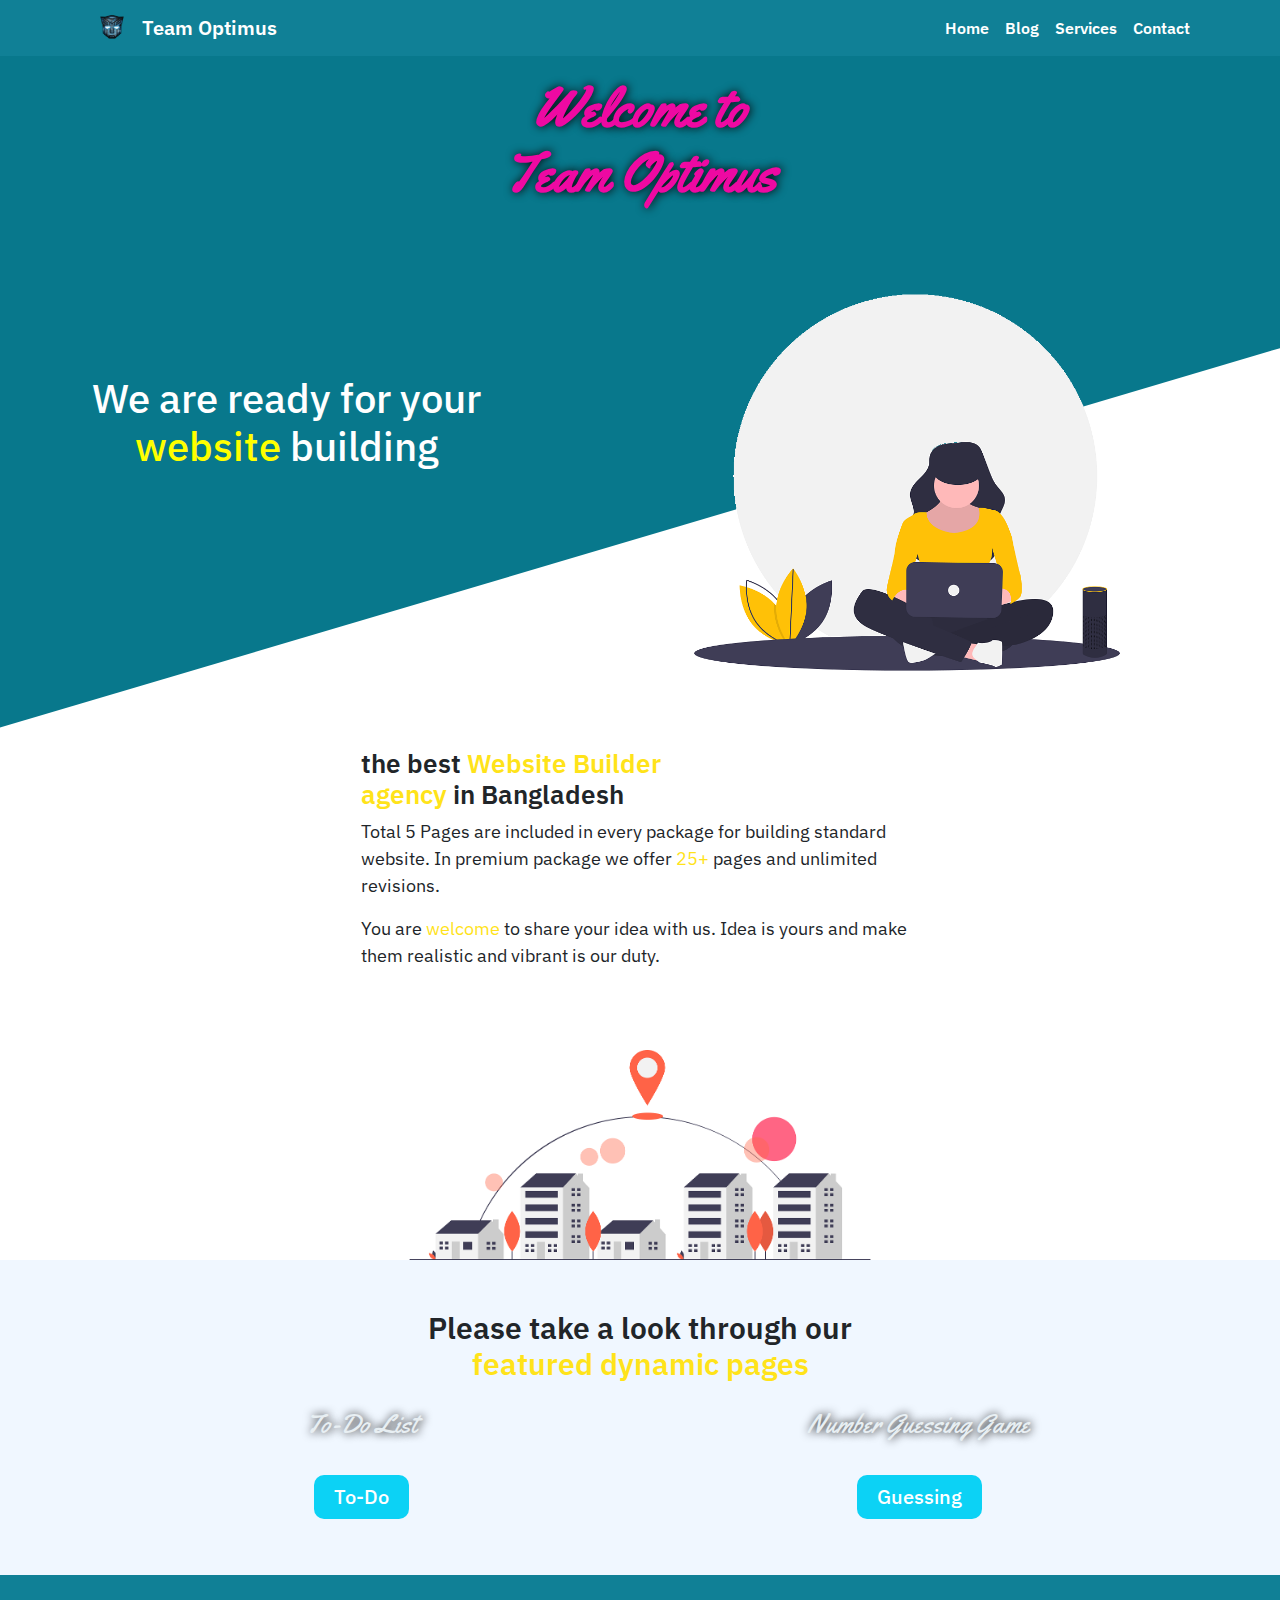
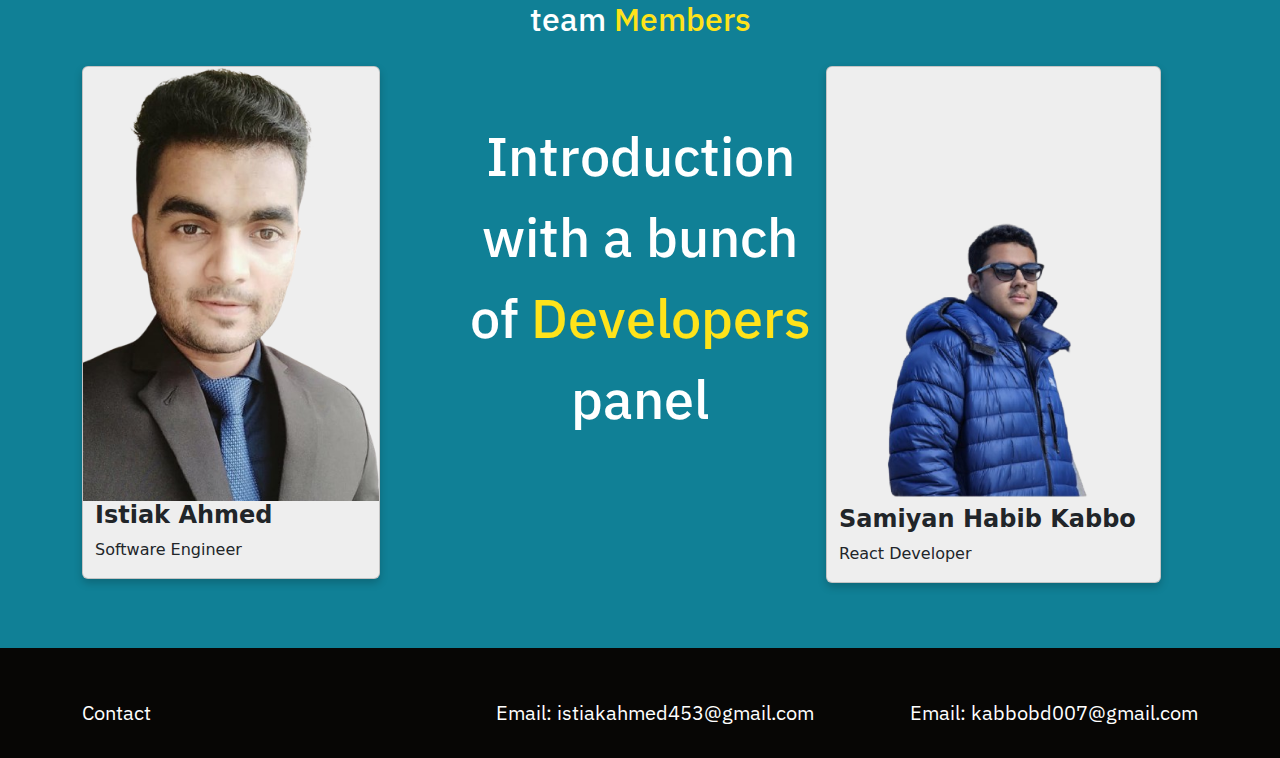
<file: index.html>
<!DOCTYPE html>
<html lang="en">
<head>
    <meta charset="UTF-8">
    <meta name="viewport" content="width=device-width, initial-scale=1.0">
    <title>Group Project One</title>
    <!------------- icon link  ---------->
    <link rel="icon" href="images/web.png">
    <!-- ----------- font awesome link ------- -->
    <link rel="stylesheet" href="css/all.min.css">
    <!-- ----------- bootstrap link ------- -->
    <link href="https://cdn.jsdelivr.net/npm/bootstrap@5.3.3/dist/css/bootstrap.min.css" rel="stylesheet" integrity="sha384-QWTKZyjpPEjISv5WaRU9OFeRpok6YctnYmDr5pNlyT2bRjXh0JMhjY6hW+ALEwIH" crossorigin="anonymous">
    <!-- ----------- css link --------- -->
     <link rel="stylesheet" href="css/style.css">
     <link rel="stylesheet" href="css/responsive.css">
</head>
<body>
    <!-- MENU BAR -->
    <nav class="navbar navbar-expand-lg menu">
        <div class="container">
          <button class="navbar-toggler" type="button" data-bs-toggle="collapse" data-bs-target="#navbarTogglerDemo01" aria-controls="navbarTogglerDemo01" aria-expanded="false" aria-label="Toggle navigation">
            <span class="navbar-toggler-icon"></span>
          </button>
          <div class="collapse navbar-collapse menu_point" id="navbarTogglerDemo01">
            <a href="index.html"><img class="logo_img" src="images/otimus_logo.png" alt="logo"></a>
            <a class="navbar-brand logo_name" href="index.html">Team Optimus</a>
            <ul class="navbar-nav ms-auto mb-2 mb-lg-0">
              <li class="nav-item">
                <a class="nav-link" aria-current="page" href="#intro">Home</a>
              </li>
              <li class="nav-item">
                <a class="nav-link" href="#partTwo">Blog</a>
              </li>
              <li class="nav-item">
                <a class="nav-link" href="#service">Services</a>
              </li>
              <li class="nav-item">
                <a class="nav-link" href="#footer">Contact</a>
                
              </li>
            </ul>
            
          </div>
        </div>
      </nav>

      <section id="intro">
        <div class="container">
            <div class="row">
                <div class="welcome col-lg-12">
                    <h1>Welcome to <br> Team Optimus</h1>
                </div>
                <div class="partOne_text col-lg-6">
                    <h2>We are ready for your <span>website</span> building</h2>
                </div>
                
                
            </div>

        </div>

      </section>
      <section id="#partOne">
        <div class="container">
            <div class="col-lg-6">

            </div>
            <div class="partOne_image col-lg-6">
                <img src="images/working-girl.png" alt="image">
            </div>   
            
        </div>

      </section>
      <section id="partTwo">
        <div class="container">
          <div class="col-lg-12">
            <div class="col-lg-3"></div>
            <div class="partTwo_text col-lg-6">
                <h2>the best <span>Website Builder <br> agency</span> in Bangladesh</h2>
                <p>Total 5 Pages are included in every package for building standard website.
                    In premium package we offer <span>25+</span>  pages and unlimited revisions.
                </p>
                <p>You are <span>welcome</span> to share your idea with us. Idea is yours and make them realistic and vibrant is our duty. </p>
                <img src="images/office.png" alt="image">

            </div>
            <div class="col-lg-3">
            </div>
          </div>
            
        </div>

      </section>
      <section id="service">
        <div class="container">
          <div class="service_text col-lg-12">
            <h2>Please take a look through our <br><span>featured dynamic pages</span></h2>
          </div>
          <div class="service_card col-lg-12">
            <div class="service_row1 col-lg-6">
              <div class="mtn">
                <span class="d-bl"> To-Do List</span>
                <a class="btn" href="todo.html"><button class="rise-shake" id="btnal">To-Do </button>
                </a>
              </div>

            </div>
            <div class="service_row2 col-lg-6">
              <div class="mtn">
                <span class="d-bl"> Number Guessing Game</span>
                <a class="btn" href="home.html"><button class="rise-shake" id="btnal">Guessing </button>
                </a>
                
              </div>

            </div>
          </div>
            

          </div>
        


      </section>
      <section id="team">
        <div class="container">
          <div class="team_title col-lg-12">
            <h2>team <span>Members</span></h2>
          </div>
          <div class="team_card col-lg-12">
            <div class="cardOne col-lg-4">
              <div class="card">
                <img src="images/istiak.png" alt="image" style="width:100%">
                <div class="container">
                  <h4><b>Istiak Ahmed</b></h4> 
                  <p>Software Engineer</p> 
                </div>
              </div>

            </div>

            <div class="cardThree col-lg-4">
              <p>Introduction <br> with a bunch of <span>Developers</span> <br> panel</p>

            </div>
            <div class="cardTwo col-lg-4">
              <div class="card kabbo">
                <img src="images/kabbo.png" alt="image" style="width:100%">
                <div class="container">
                  <h4><b> Samiyan Habib Kabbo</b></h4> 
                  <p>React Developer</p> 
                </div>
              </div>

            </div>
          </div>
        </div>
        

      </section>
      <section id="footer">
        <div class="container">
          <div class="foot col-lg-12">
            <div class="col-lg-4">Contact</div>
            <div class="col-lg-4">
              Email: istiakahmed453@gmail.com
              
            </div>
            Email: kabbobd007@gmail.com

          </div>

        </div>
      </section>


    
    <!----------- bootstrap js link ------------->
    <script src="https://cdn.jsdelivr.net/npm/bootstrap@5.3.3/dist/js/bootstrap.bundle.min.js" integrity="sha384-YvpcrYf0tY3lHB60NNkmXc5s9fDVZLESaAA55NDzOxhy9GkcIdslK1eN7N6jIeHz" crossorigin="anonymous"></script>
</body>
</html>
</file>
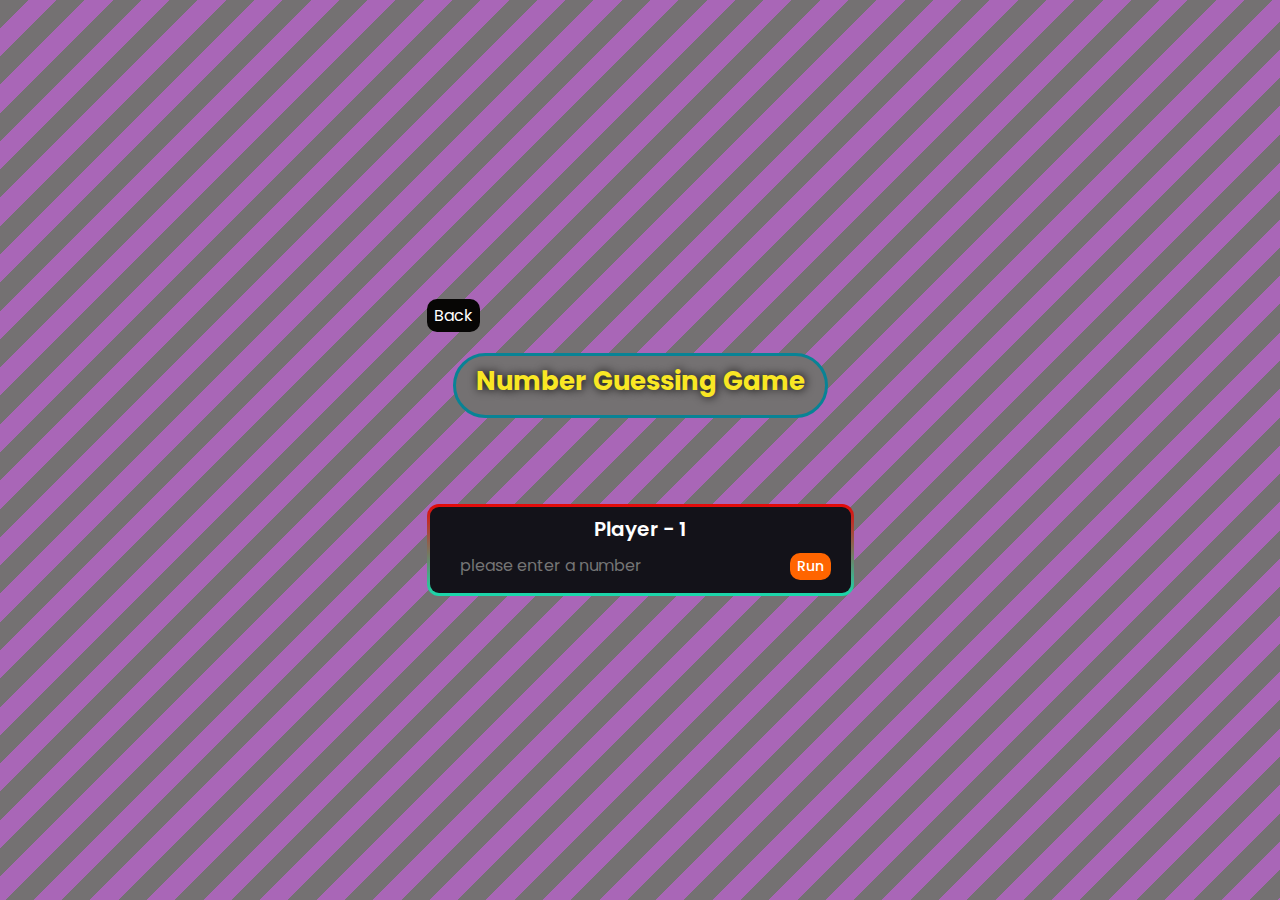
<file: home.html>
<!DOCTYPE html>
<html lang="en">
<head>
    <meta charset="UTF-8">
    <meta name="viewport" content="width=device-width, initial-scale=1.0">
    <title>NumberGuessing </title>
    <!------------- icon link  ---------->
    <link rel="icon" href="images/web.png">
    <!-- ----------- font awesome link ------- -->
    <link rel="stylesheet" href="css/all.min.css">
    <!-- ----------- bootstrap link ------- -->
    <link href="https://cdn.jsdelivr.net/npm/bootstrap@5.3.3/dist/css/bootstrap.min.css" rel="stylesheet" integrity="sha384-QWTKZyjpPEjISv5WaRU9OFeRpok6YctnYmDr5pNlyT2bRjXh0JMhjY6hW+ALEwIH" crossorigin="anonymous">
    <!-- ----------- css link --------- -->
     <link rel="stylesheet" href="css/styleTwo.css">
     <link rel="stylesheet" href="css/responsive.css">

</head>
<body>
   <div class="nmbr">
    
    <div class="container">
        <div class="backbtn"><a class="" href="index.html">Back</a></div>

        <div class="col-lg-12">
            <div class="numberGuessing">
                <div class="headText">
                    <h1>Number Guessing Game</h1>
                </div>
                <p class="error"></p>
                <div class="main playerOne">
                    <h2 class="playerName">Player - 1</h2>
                    <input type="number" class="mainInput playerOneInput" placeholder="please enter a number">
                    <button class="button playerOneButton">Run</button>
                </div>
                <div class="main playerTwo">
                    <div class="chanceCount"><p class="chanceText">Chance left: <span class="chanceBox"><span class="chanceNumber"></span>/5</span> </p>
                    </div>
                    <h2 class="playerName">Player - 2</h2>
                    <input type="number" class="mainInput playerTwoInput" placeholder="please enter a number">
                    <button class="button playerTwoButton">Guess</button>
                </div>
                <div class="main playerThree">
                    <div class="chanceCount"><p class="chanceText">Chance left: <span class="chanceBox"><span class="chanceNumberThree"></span>/5</span> </p>
                    </div>
                    <h2 class="playerName">Player - 3</h2>
                    <input type="number" class="mainInput playerThreeInput" placeholder="please enter a number">
                    <button class="button playerThreeButton">Guess</button>
                </div>
                <div class="winner">
                    <img src="images/winner.gif" alt="image">
                    <h2 class="result"></h2>
                </div>
            </div>
        
        </div>
    </div>
   </div>
    
    <!-- ======== bootstrap link ========== -->
    <script src="https://cdn.jsdelivr.net/npm/bootstrap@5.3.3/dist/js/bootstrap.bundle.min.js" integrity="sha384-YvpcrYf0tY3lHB60NNkmXc5s9fDVZLESaAA55NDzOxhy9GkcIdslK1eN7N6jIeHz" crossorigin="anonymous"></script>
    <!-- -------- js link --------- -->
    <script src="js/scriptOne.js"></script>
</body>
</html>
</file>
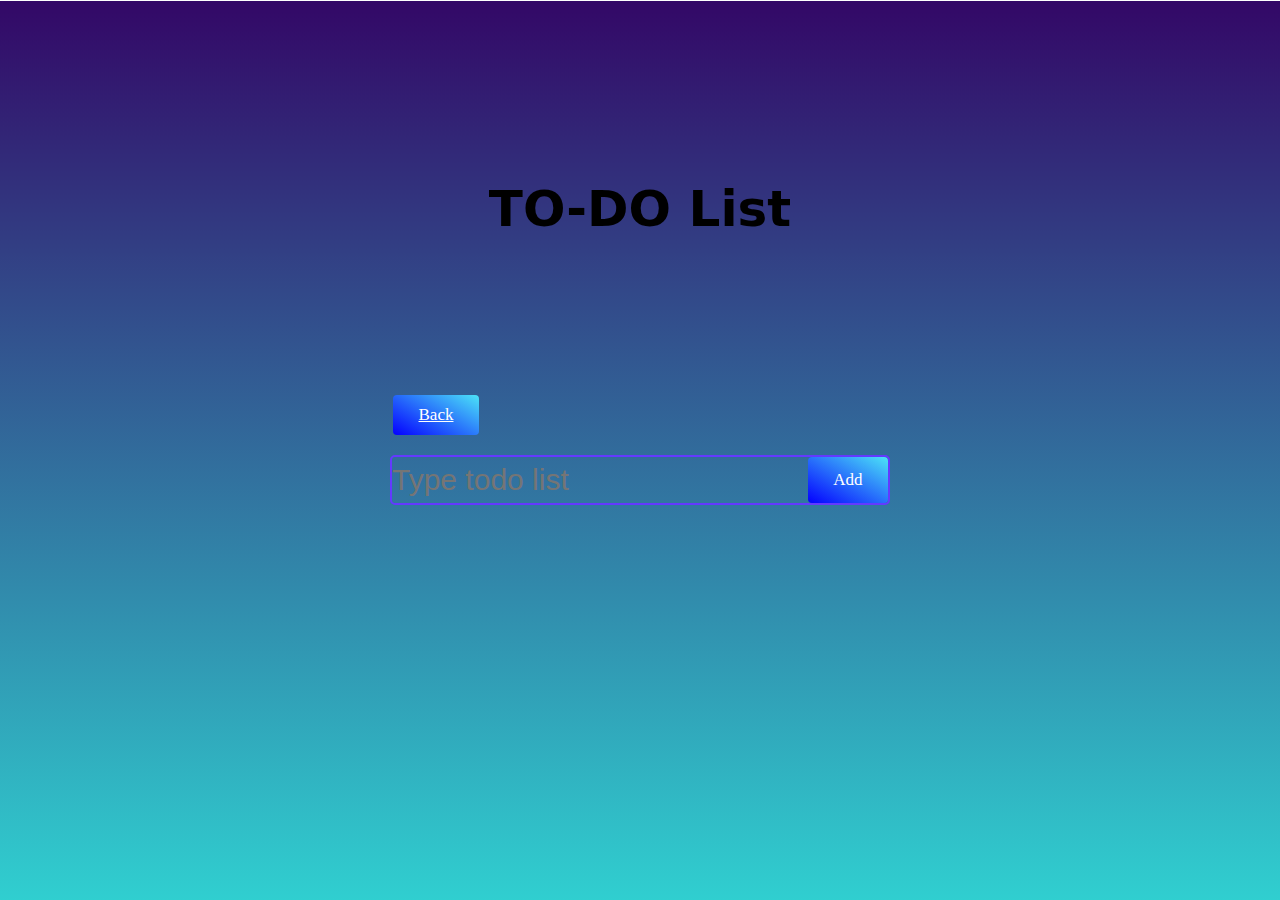
<file: todo.html>
<!DOCTYPE html>
<html lang="en">
<head>
    <meta charset="UTF-8">
    <meta name="viewport" content="width=device-width, initial-scale=1.0">
    <title>Todo list</title>
    <link rel="stylesheet" href="todo/css/todo.css">
    <link rel="stylesheet" href="todo/css/todoresponsive.css">
</head>
<body>
  <a href="index.html" class="back_button">Back</a>
    <h3>TO-DO List</h3>
    <div class="background">
        <div class="waveWrapper waveAnimation">
            <div class="waveWrapperInner bgTop">
              <div class="wave waveTop" style="background-image: url('http://front-end-noobs.com/jecko/img/wave-top.png')"></div>
            </div>
            <div class="waveWrapperInner bgMiddle">
              <div class="wave waveMiddle" style="background-image: url('http://front-end-noobs.com/jecko/img/wave-mid.png')"></div>
            </div>
            <div class="waveWrapperInner bgBottom">
              <div class="wave waveBottom" style="background-image: url('http://front-end-noobs.com/jecko/img/wave-bot.png')"></div>
            </div>
          </div>
    </div>
    <div class="todohead">
        <input onkeydown="EnterClick(event)" class="headinput" placeholder="Type todo list" type="text">
        <button onclick="clicky()"  onkeypress="Enter" class="headbutton">Add</button>
    </div>
    <div class="single_todo_list">
    </div>
    <script src="todo/js/script.js" ></script>
</body>
</html>
</file>
<file: css/style.css>
/* =========== google font ======== */
@import url('https://fonts.googleapis.com/css2?family=IBM+Plex+Sans:ital,wght@0,100;0,200;0,300;0,400;0,500;0,600;0,700;1,100;1,200;1,300;1,400;1,500;1,600;1,700&display=swap');
@import url('https://fonts.googleapis.com/css2?family=Yellowtail&display=swap');

/* =========== common css start ======== */
*{
    margin: 0;
    padding: 0;
    outline: 0;
    box-sizing: border-box;
}
ul, ol{
    list-style: none;
}
a{
    display: inline-block;
    text-decoration: none;
}
img{
    width: 100%;
    max-width: 100%;
    vertical-align: middle;
}
:root{
    --ibm:"IBM Plex Sans", sans-serif;
    --yellowtail: "Yellowtail", cursive; 
    
}
/* ============== common css part end */
.menu{
   background: #108096; 
}
.logo_img{
    width: 60px;
}
.logo_name{
    color: white;
    font-family: var(--ibm);
    font-weight: 600;
}
.menu_point ul li a{
    color: white;
    font-family: var(--ibm);
    font-weight: 600;

}
#intro{
    
    background: #08788c;
    padding-top: 10px;
    padding-bottom: 150px;
    clip-path: polygon(0% 0%, 100% 0%, 100% 43.5%, 0% 100%);
    
}
.welcome{
    text-align: center;
    margin-top: 10px;
    margin-bottom: 10px;
}
.welcome h1{
    font-size: 54px;
    font-family: var(--yellowtail);
    font-weight: 600;
    color: #ee09a2;
    text-shadow: #070605 1px 0 10px;
}
.partOne_text{
    padding-top: 50px;
    padding-bottom: 100px;
}
.partOne_text h2{
    font-size: 40px;
    font-family: var(--ibm);
    font-weight: 500;
    color: #fff;
    width: 75%;
    text-align: center;
    margin-top: 100px;
}
.partOne_text span{
    color: yellow;
}
#partOne{
    position: relative;
}

.partOne_image img{
    position: absolute;
    width: 550px;
    margin-left: 550px;
    margin-top: -475px;
}
#partTwo{
    margin-top: 20px;
    display: flex;
    justify-content: center;
    align-items: center;
    
}
.partTwo_text{
    margin: 0 auto;
    
}
.partTwo_text h2{
    font-size: 26px;
    font-family: var(--ibm);
    font-weight: 600;
}
.partTwo_text span{
    
    color: #FFE31A;
}
.partTwo_text p{
    font-size: 18px;
    font-family: var(--ibm);
    font-weight: 400;
    
}
#service{
    background: #f0f7ff;
    padding-top: 50px;
    padding-bottom: 50px;
    
}
.service_text{
    text-align: center;
}
.service_text h2{
    font-size:30px ;
    font-family: var(--ibm);
    font-weight: 600;

}
.service_text span{
    color: #FFE31A;
}
.service_card{
    display: flex;
    justify-content: center;
    align-items: center;
    padding-top: 15px;
}
.mtn{
	text-align: center;
    display: flex;
    justify-content: center;
    align-items: center;
    flex-direction: column;
}
.mtn a{
    border: none;
    
}

.d-bl{
    color: #e8eff3;
    font-size: 26px;
    font-family: var(--yellowtail);
    font-weight: 500;
    text-shadow: #070605 1px 0 10px;
	margin-bottom: 25px;
}
#btnal.rise-shake {
    padding: 7px 20px;
    border-radius: 10px;
    background: #0cd2f5;
    color: #fff;
    border: none;
    font-size: 20px;
    font-family: var(--ibm);
    font-weight: 500;
    animation: jump-shaking 0.80s infinite;
}
@keyframes jump-shaking {
    0% {  
      transform: translateX(0) 
  }
    25% { 
      transform: translateY(-9px) 
  }
    35% { 
      transform: translateY(-9px) rotate(18deg) 
  }
    55% { 
      transform: translateY(-9px) rotate(-18deg) 
  }
    65% { 
      transform: translateY(-9px) rotate(18deg) 
  }
    70% { 
      transform: translateY(-9px) rotate(-18deg) 
  }
  75% {
      transform: translateY(0) rotate(0)
      }
    100% { 
      transform: translateY(0) rotate(0) 
  }
}
#team{
    background: #108096;
    padding-top: 25px;
    padding-bottom: 15px;
    border-end-end-radius: zig;

}
.team_title{
    color: #fff;
    font-size: 30px;
    font-family: var(--ibm);
    font-weight: 600;
    text-align: center;
}
.team_title span{
    color: #FFE31A;
    padding-top: 15px;
    padding-bottom: 35px;
}
.team_card{
    padding-top: 20px;
    padding-bottom: 50px;
    display: flex;
    justify-content: space-between;
}
.card {
    box-shadow: 0 4px 8px 0 rgba(0,0,0,0.2);
    transition: 0.3s;
    width: 80%;
    background: #EEEEEE;
  }
  .card img{
    background: transparent;
  }
  .kabbo{
    width: 90%;
  }
  .cardThree p{
    padding-top: 50px;
    font-size: 54px;
    color: #fff;
    font-family: var(--ibm);
    font-weight: 500;
    text-align: center;
  }
  .cardThree span{
    color: #FFE31A;
  }
#footer{
    padding-top: 50px;
    padding-bottom: 30px;
    background: #070605;
    
   
}
.foot{
    display: flex;
    justify-content: space-between;
    color: #fff;
    font-size: 20px;
    font-family: var(--ibm);
}
</file>
<file: css/responsive.css>
@media (min-width: 0px) and (max-width: 575.98px) {
    .partOne_text h2 {
        font-size: 40px;
        font-family: var(--ibm);
        font-weight: 500;
        color: #fff;
        width: 75%;
        text-align: center;
        margin-top: 10px;
    }
    .partOne_image img {
        position: absolute;
        width: 370px;
        margin-left: 82px;
        margin-top: -280px;
    }
    .partTwo_text h2 {
        margin-top: 40px;
        font-size: 26px;
        font-family: var(--ibm);
        font-weight: 600;
        text-align: center;
    }
    .partTwo_text p {
        font-size: 18px;
        font-family: var(--ibm);
        font-weight: 400;
        text-align: center;
    }
    .team_card {
        padding-top: 20px;
        padding-bottom: 50px;
        display: flex;
        flex-direction: column;
        justify-content: center;
    }
    .card {
        box-shadow: 0 4px 8px 0 rgba(0,0,0,0.2);
        transition: 0.3s;
        width: 185px;
        background: #EEEEEE;
        justify-content: center;
        text-align: center;
        margin-left: 50%;
        transform: translateX(-50%);
    }
    .kabbo {  
        width: 185px;
        text-align: center;
        margin-left: 50%;
        transform: translateX(-50%);
    }
    .foot{
        display: flex;
        flex-direction: column;
    }
}
@media (min-width: 576px) and (max-width: 767.98px) { 
    .partOne_text {
        padding-top: 0px;
        padding-bottom: 100px;
    }
    .partOne_image img {
        position: absolute;
        width: 384px;
        margin-left: 150px;
        margin-top: -282px;
    }
    .partTwo_text h2 {
        margin-top: 40px;
        font-size: 26px;
        font-family: var(--ibm);
        font-weight: 600;
        text-align: center;
    }
    .partTwo_text p {
        font-size: 18px;
        font-family: var(--ibm);
        font-weight: 400;
        text-align: center;
    }
    .card {
        box-shadow: 0 4px 8px 0 rgba(0,0,0,0.2);
        transition: 0.3s;
        width: 200px;
        background: #EEEEEE;
        position: absolute;
        right: 56%;
        text-align: center;
    }
    .kabbo {
        position: absolute;
        right: 60px;
        width: 200px;
        text-align: center;
    }
    .foot{
        display: flex;
        flex-direction: column;
    }
}
@media (min-width: 768px) and (max-width: 991.98px) {
    .partOne_image img {
        position: absolute;
        width: 447px;
        margin-left: 290px;
        margin-top: -308px;
    }
    .partTwo_text h2 {
        margin-top: 40px;
        font-size: 26px;
        font-family: var(--ibm);
        font-weight: 600;
        text-align: center;
    }
    .partTwo_text p {
        font-size: 18px;
        font-family: var(--ibm);
        font-weight: 400;
        text-align: center;
    }
    .cardThree p {
        width: 300px;
        padding-top: 50px;
        font-size: 54px;
        color: #fff;
        font-family: var(--ibm);
        font-weight: 500;
        text-align: center;
        margin-bottom: 50px;
    }
    .card {
        box-shadow: 0 4px 8px 0 rgba(0,0,0,0.2);
        transition: 0.3s;
        width: 200px;
        background: #EEEEEE;
        position: absolute;
        right: 540px;
        text-align: center;
    }
    .kabbo {
        position: absolute;
        right: 18px;
        width: 200px;
        text-align: center;
    }

}
</file>
<file: css/styleTwo.css>
/* ============= google font link ====== */
@import url('https://fonts.googleapis.com/css2?family=Poppins:ital,wght@0,100;0,200;0,300;0,400;0,500;0,600;0,700;0,800;0,900;1,100;1,200;1,300;1,400;1,500;1,600;1,700;1,800;1,900&display=swap');
 *{
    margin: 0;
    padding: 0;
    outline: 0;
    box-sizing: border-box;
    font-family: "Poppins", sans-serif;

 }

 body{
    width: 100%;
    height: 100vh;
    background: #000;
    display: grid;
    place-content: center;
    grid-auto-flow: column;
    grid-gap: 25px;
    background: repeating-linear-gradient(135deg,#747172 0 20px,#a966b7 0 40px);
 }
 
 .backbtn{
  display: inline;
  background: #070605;
  color: #fff;
  font-size: 16px;
  padding: 5px 7px;
  border-radius: 10px;
  
 }
 .backbtn a{
  color: #fff;
  text-decoration: none;
  margin-bottom: 75px;
  
 }
 .numberGuessing{
    display: flex;
    justify-content: center;
    align-items: center;
    flex-direction: column;
    margin-top: 25px;
    
 }
 .headText{
    margin-bottom: 70px;
    border: 3px solid #088395;
    border-radius: 35px;
    padding: 10px 20px;
    background: #747172;
    
 }
 .headText h1{
    color:#f9e724 ;
    text-shadow: #070605 1px 0 10px;
    font-size: 26px;
    font-weight: 700;
 }
 .error{
    font-size: 20px;
    font-weight: 600;
    color: red;
 }
 .main{
    padding: 10px 20px;
    border: 3px solid #0000;
    border-radius: 12px;
    background: linear-gradient(#131219, #131219) padding-box, linear-gradient(
        var(--angle),
        #18d9ac,
        #e50808
      ) border-box;
    animation: 6.5s rotate linear infinite;
 }
 @keyframes rotate {
    to {
      --angle: 360deg;
    }
  }
  @property --angle {
    syntax: "<angle>";
    initial-value: 0deg;
    inherits: false;
  }
 .main h2{
    color: #fff;
    font-size: 20px;
    font-weight: 600;
    text-align: center;
 }

 .mainInput {
    background: transparent;
    outline: none;
    border: none;
    padding: 5px 10px;
    color: #fff;
    
  }
  .button{
    background: #FF6500;
    border: none;
    border-radius: 10px;
    padding: 3px 7px;
    color: #fff;
    font-size: 14px;
    font-weight: 500;
  }
  .button:hover{
    background: #e50808;
    /* transform: scale(1.1); */

  }
  .button:active{
    transform: scale(1.1);
  }
 .playerTwo{
    display: none;
 } 
 .playerThree{
    display: none;
 } 
 .winner{
   display: none;
   text-align: center;
 }
 .winner img{
   margin-top: 5px;
   width: 250px;
   height: 200px;

 }
 .winner h2{
   font-size: 55px;
   font-weight: 600;
   color: #fff;
   text-align: center;
 }
 /* .chanceCount{
   display: none;
 } */
 .chanceText{

   font-size: 14px;
   font-weight: 400;
   display: flex;
   justify-content: end;
   align-items: center;
   color: #fff;
 }
 .chanceBox{
   border-radius: 50%;
   background: #747172;
   padding: 5px;
   margin-left: 5px;
 }
</file>
<file: todo/css/todo.css>
*{
    padding: 0;
    margin: 0;
    box-sizing: border-box;
}
h3{
    z-index: 20;
    font-size: 50px;
    font-weight: 700;
    font-family: system-ui, -apple-system, BlinkMacSystemFont, 'Segoe UI', Roboto, Oxygen, Ubuntu, Cantarell, 'Open Sans', 'Helvetica Neue', sans-serif;
    position: absolute;
    top: 20%;
}
body{
    width: 100%;
    min-height: 100vh;
    display: flex;
    justify-content: center;
    align-items: center;
    flex-direction: column;
    background-position: center;
    background-repeat: no-repeat;
    background-size: cover;
}
.todohead{
    width: 500px;
    height: 50px;
    border-radius: 5px;
    border: 2px solid #6439FF;
    display: flex;
    justify-content: space-between;
    z-index: 20;
}
.back_button {
	border: none;
	color: #fff;
	background-image: linear-gradient(30deg, #0400ff, #4ce3f7);
	border-radius: 4px;
	background-size: 100% auto;
	font-family: inherit;
	font-size: 17px;
	padding: 0.6em 1.5em;
	z-index: 20;
	margin-bottom: 20px;
	margin-right: 408px;
}
.todohead input{
    width: 350px;
    border: none;
    outline: none;
    background: transparent;
    font-size: 30px;
}
.todohead button{
    border: none;
    color: #fff;
    background-image: linear-gradient(30deg, #0400ff, #4ce3f7);
    border-radius: 4px;
    background-size: 100% auto;
    font-family: inherit;
    font-size: 17px;
    padding: 0.6em 1.5em;   
}
button:hover{
    background-position: right center;
    background-size: 200% auto;
    -webkit-animation: pulse 2s infinite;
    animation: pulse512 1.5s infinite;
   }
   
   @keyframes pulse512 {
    0% {
     box-shadow: 0 0 0 0 #05bada66;
    }
   
    70% {
     box-shadow: 0 0 0 10px rgb(218 103 68 / 0%);
    }
   
    100% {
     box-shadow: 0 0 0 0 rgb(218 103 68 / 0%);
    }
   }
.single_todo_list{
    z-index: 20;
}
.singletodo{
    width: 500px;
    height: 50px;
    border-radius: 5px;
    border: 2px solid #6439FF;
    display: flex;
    justify-content: space-between; 
    margin-top: 15px;
}
.todocheckbox{
    border-radius: 50%;
}
.singletodoinput{
    width: 257px;
    border: none;
    outline: none;
    background: transparent;
    font-size: 30px;
}
.singletodo button{
    border: none;
    color: #fff;
    background-image: linear-gradient(30deg, #0400ff, #4ce3f7);
    border-radius: 4px;
    background-size: 100% auto;
    font-family: inherit;
    font-size: 17px;
    padding: 0.6em 1.5em;   
    margin-left: 20px;
}




@keyframes move_wave {
    0% {
        transform: translateX(0) translateZ(0) scaleY(1)
    }
    50% {
        transform: translateX(-25%) translateZ(0) scaleY(0.55)
    }
    100% {
        transform: translateX(-50%) translateZ(0) scaleY(1)
    }
}
.waveWrapper {
    overflow: hidden;
    position: absolute;
    left: 0;
    right: 0;
    bottom: 0;
    top: 0;
    margin: auto;
}
.waveWrapperInner {
    position: absolute;
    width: 100%;
    overflow: hidden;
    height: 100%;
    bottom: -1px;
    background-image: linear-gradient(to top, #30cfd0 0%, #330867 100%);
}
.bgTop {
    z-index: 15;
    opacity: 0.5;
}
.bgMiddle {
    z-index: 10;
    opacity: 0.75;
}
.bgBottom {
    z-index: 5;
}
.wave {
    position: absolute;
    left: 0;
    width: 200%;
    height: 100%;
    background-repeat: repeat no-repeat;
    background-position: 0 bottom;
    transform-origin: center bottom;
}
.waveTop {
    background-size: 50% 100px;
}
.waveAnimation .waveTop {
  animation: move-wave 3s;
   -webkit-animation: move-wave 3s;
   -webkit-animation-delay: 1s;
   animation-delay: 1s;
}
.waveMiddle {
    background-size: 50% 120px;
}
.waveAnimation .waveMiddle {
    animation: move_wave 10s linear infinite;
}
.waveBottom {
    background-size: 50% 100px;
}
.waveAnimation .waveBottom {
    animation: move_wave 15s linear infinite;
}
</file>
<file: todo/css/todoresponsive.css>
@media (min-width: 0px) and (max-width: 575.98px) {
/*================= input bar ==================== */
.back_button {
    border: none;
    color: #fff;
    background-image: linear-gradient(30deg, #0400ff, #4ce3f7);
    border-radius: 4px;
    background-size: 100% auto;
    font-family: inherit;
    font-size: 17px;
    padding: 0.6em 1.5em;
    z-index: 20;
    margin-bottom: 20px;
    margin-right: 260px;
}
.todohead{
    width: 350px;
}
.todohead input{
    width: 230px;
    
}
h3{
 font-size: 40px;
}
}
</file>
